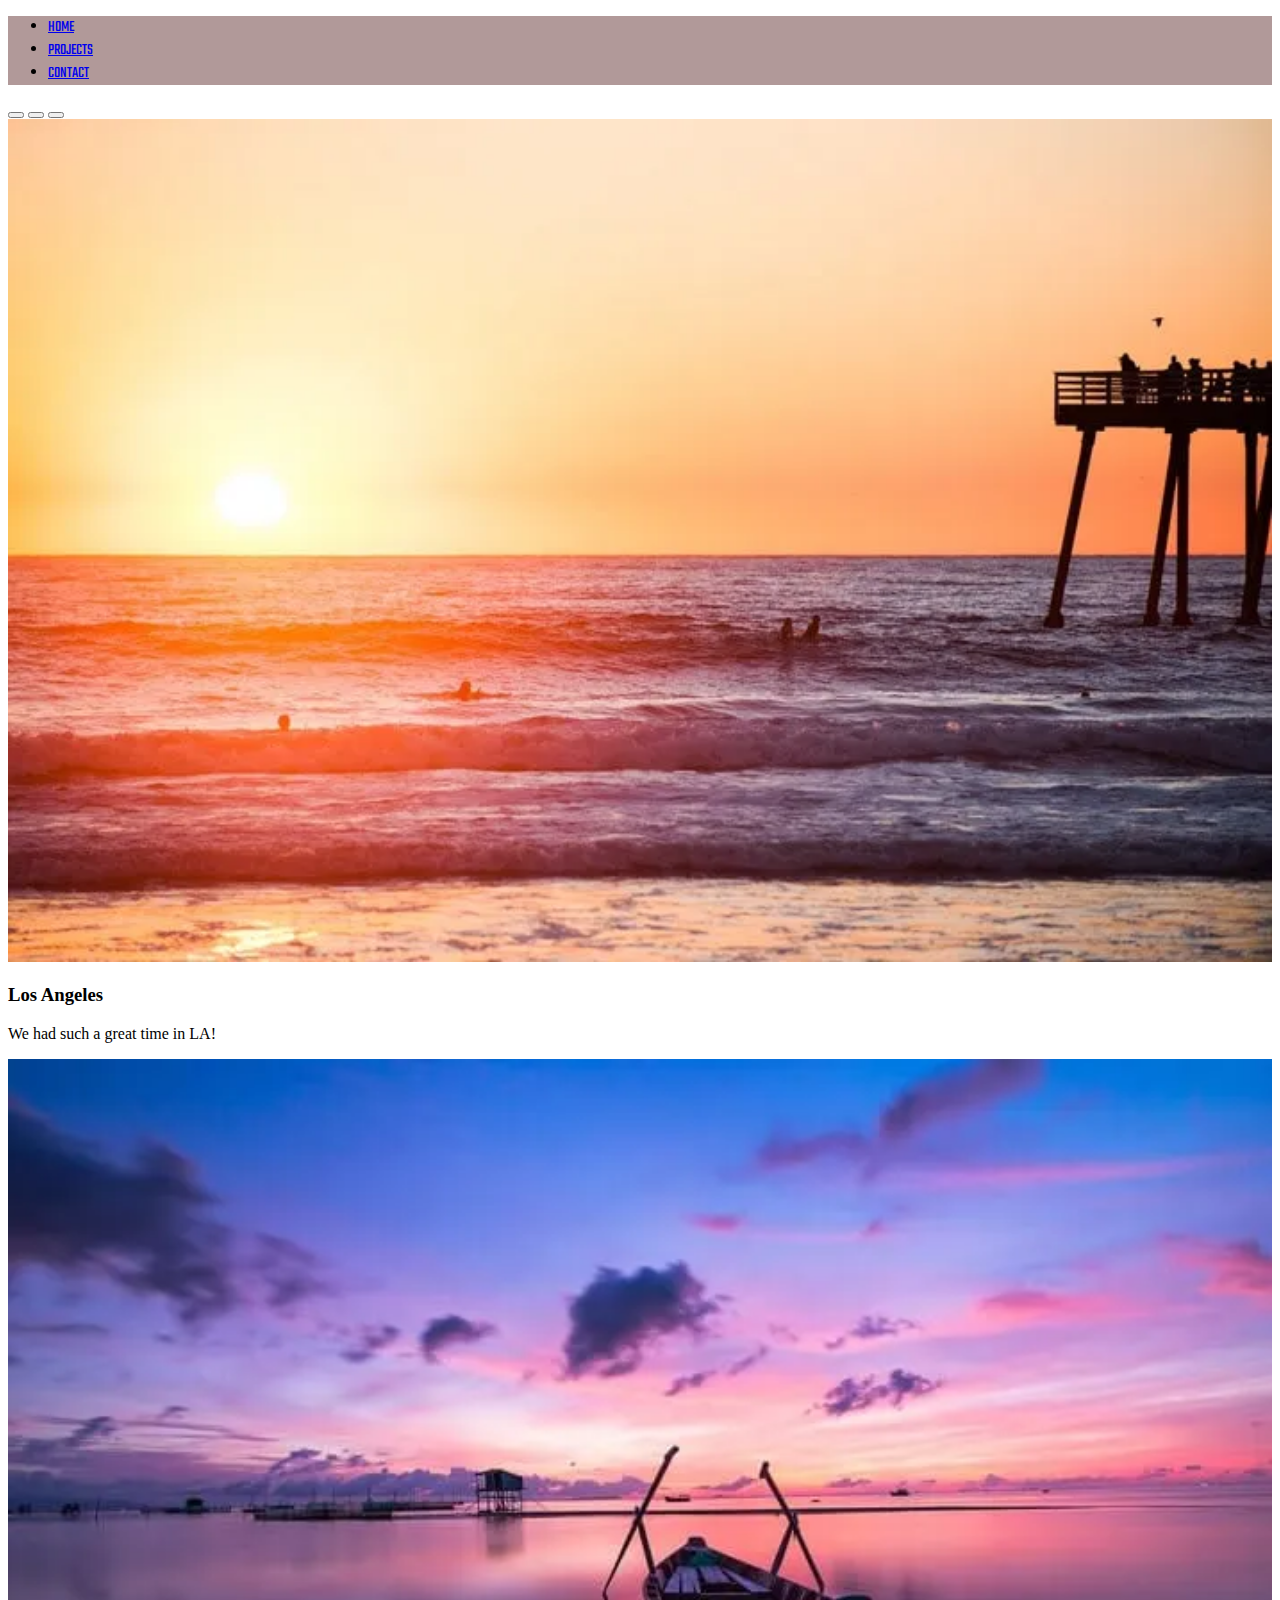
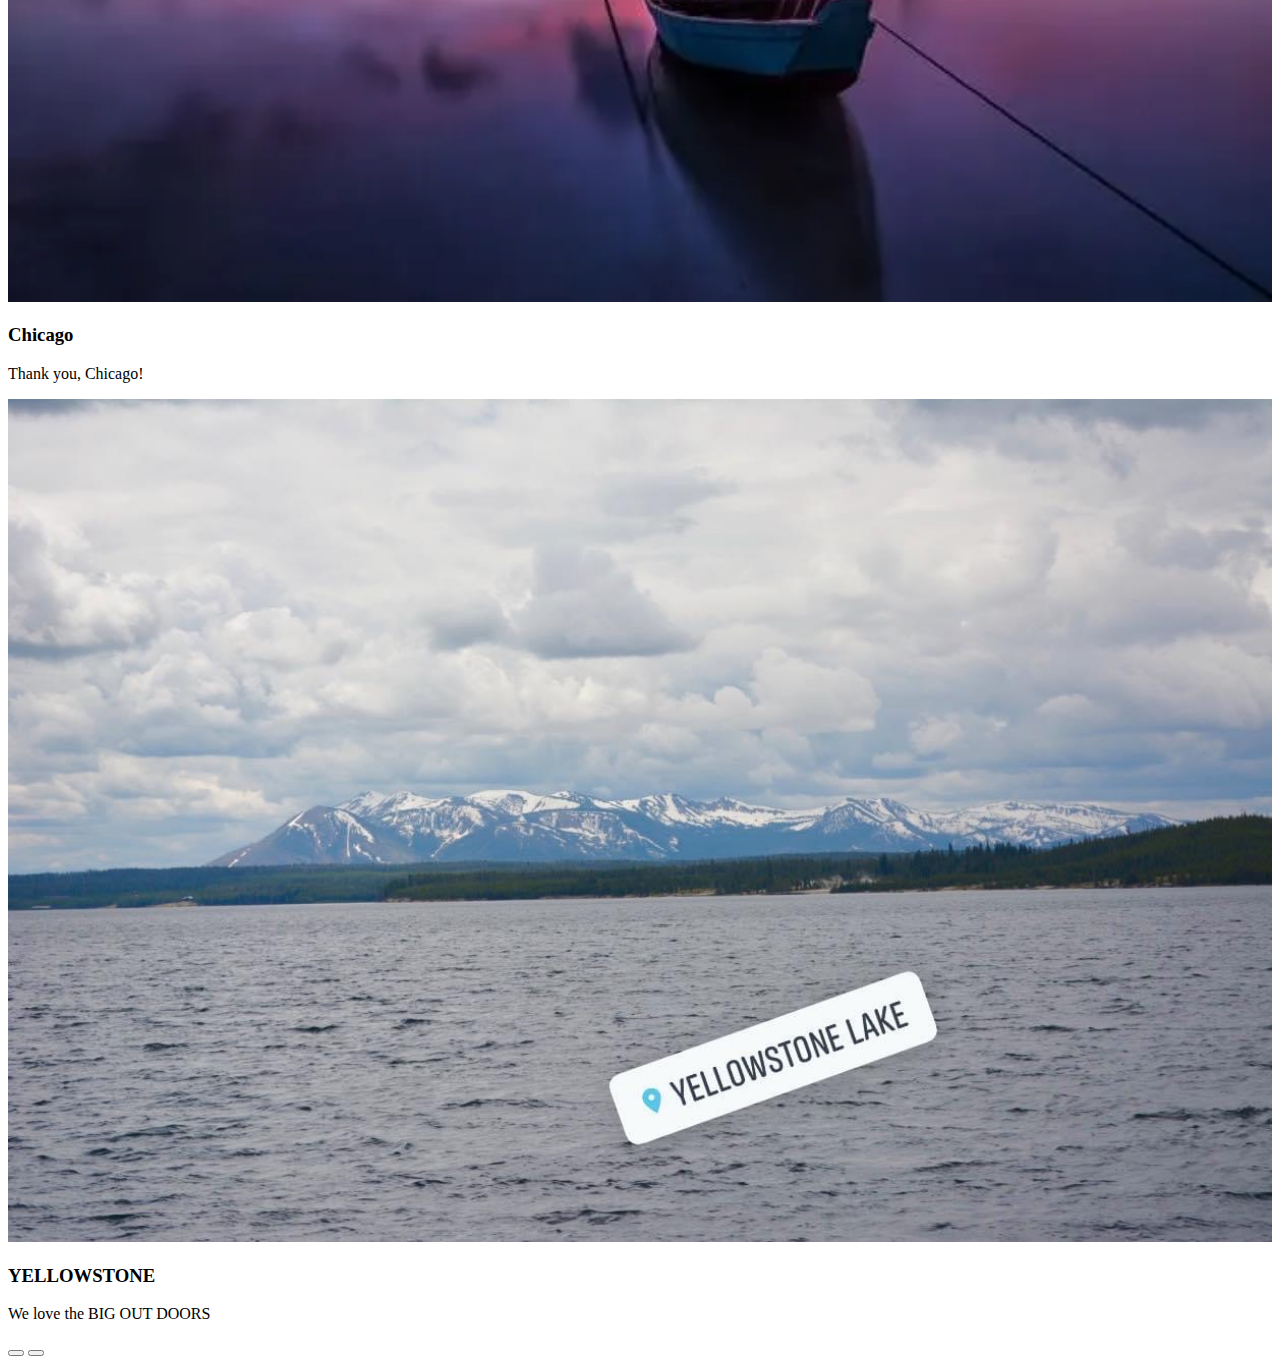
<file: index.html>
<!doctype html>
<html lang="en">
  <head>
    <!-- Required meta tags -->
    <meta charset="utf-8">
    <meta name="viewport" content="width=device-width, initial-scale=1">

    <!-- Bootstrap CSS -->
    <link href="https://cdn.jsdelivr.net/npm/bootstrap@5.1.3/dist/css/bootstrap.min.css" rel="stylesheet" integrity="sha384-1BmE4kWBq78iYhFldvKuhfTAU6auU8tT94WrHftjDbrCEXSU1oBoqyl2QvZ6jIW3" crossorigin="anonymous">
    <link rel="stylesheet" href="./css/styles.css">
    <title>Final</title>
  </head>
  <body>
    <ul class="nav justify-content-center">
        <li class="nav-item">
          <a class="nav-link active" aria-current="page" href="index.html">HOME</a>
        </li>
        <li class="nav-item">
          <a class="nav-link" href="projects.html">PROJECTS</a>
        </li>
        <li class="nav-item">
          <a class="nav-link" href="contact.html">CONTACT</a>
        </li>
      </ul>
<!-- Carousel -->
<div id="demo" class="carousel slide" data-bs-ride="carousel">

    <!-- Indicators/dots -->
    <div class="carousel-indicators">
      <button type="button" data-bs-target="#demo" data-bs-slide-to="0" class="active"></button>
      <button type="button" data-bs-target="#demo" data-bs-slide-to="1"></button>
      <button type="button" data-bs-target="#demo" data-bs-slide-to="2"></button>
    </div>
    
    <!-- The slideshow/carousel -->
    <div class="carousel-inner">
      <div class="carousel-item active">
        <img src="./img/beach.webp" alt="Los Angeles" class="d-block" style="width:100%">
        <div class="carousel-caption">
          <h3>Los Angeles</h3>
          <p>We had such a great time in LA!</p>
        </div>
      </div>
      <div class="carousel-item">
        <img src="./img/lakeboat.webp" alt="Chicago" class="d-block" style="width:100%">
        <div class="carousel-caption">
          <h3>Chicago</h3>
          <p>Thank you, Chicago!</p>
        </div> 
      </div>
      <div class="carousel-item">
        <img src="./img/IMG_0696.JPG" alt="New York" class="d-block" style="width:100%">
        <div class="carousel-caption">
          <h3>YELLOWSTONE</h3>
          <p>We love the BIG OUT DOORS</p>
        </div>  
      </div>
    </div>
    
    <!-- Left and right controls/icons -->
    <button class="carousel-control-prev" type="button" data-bs-target="#demo" data-bs-slide="prev">
      <span class="carousel-control-prev-icon"></span>
    </button>
    <button class="carousel-control-next" type="button" data-bs-target="#demo" data-bs-slide="next">
      <span class="carousel-control-next-icon"></span>
    </button>
  </div>
  <link rel="preconnect" href="https://fonts.googleapis.com">
<link rel="preconnect" href="https://fonts.gstatic.com" crossorigin>
<link href="https://fonts.googleapis.com/css2?family=Teko:wght@300&display=swap" rel="stylesheet">
  <link rel="preconnect" href="https://fonts.googleapis.com">
<link rel="preconnect" href="https://fonts.gstatic.com" crossorigin>
<link href="https://fonts.googleapis.com/css2?family=Antonio:wght@100&display=swap" rel="stylesheet">
    <!-- Optional JavaScript; choose one of the two! -->

    <!-- Option 1: Bootstrap Bundle with Popper -->
    <script src="https://cdn.jsdelivr.net/npm/bootstrap@5.1.3/dist/js/bootstrap.bundle.min.js" integrity="sha384-ka7Sk0Gln4gmtz2MlQnikT1wXgYsOg+OMhuP+IlRH9sENBO0LRn5q+8nbTov4+1p" crossorigin="anonymous"></script>

    <!-- Option 2: Separate Popper and Bootstrap JS -->
    <!--
    <script src="https://cdn.jsdelivr.net/npm/@popperjs/core@2.10.2/dist/umd/popper.min.js" integrity="sha384-7+zCNj/IqJ95wo16oMtfsKbZ9ccEh31eOz1HGyDuCQ6wgnyJNSYdrPa03rtR1zdB" crossorigin="anonymous"></script>
    <script src="https://cdn.jsdelivr.net/npm/bootstrap@5.1.3/dist/js/bootstrap.min.js" integrity="sha384-QJHtvGhmr9XOIpI6YVutG+2QOK9T+ZnN4kzFN1RtK3zEFEIsxhlmWl5/YESvpZ13" crossorigin="anonymous"></script>
    -->
  </body>
</html>
</file>
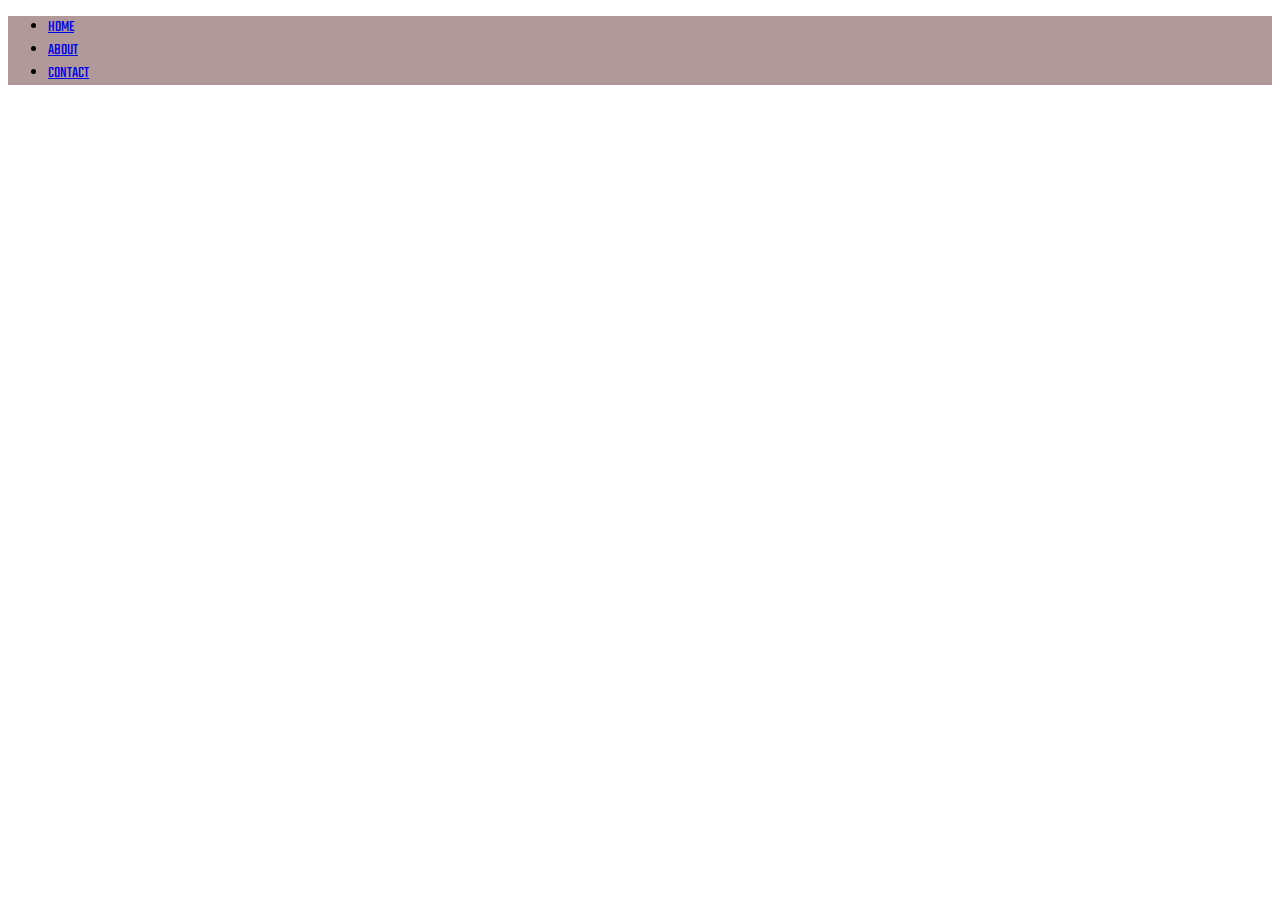
<file: about.html>
<!doctype html>
<html lang="en">
  <head>
    <!-- Required meta tags -->
    <meta charset="utf-8">
    <meta name="viewport" content="width=device-width, initial-scale=1">

    <!-- Bootstrap CSS -->
    <link href="https://cdn.jsdelivr.net/npm/bootstrap@5.1.3/dist/css/bootstrap.min.css" rel="stylesheet" integrity="sha384-1BmE4kWBq78iYhFldvKuhfTAU6auU8tT94WrHftjDbrCEXSU1oBoqyl2QvZ6jIW3" crossorigin="anonymous">
    <link rel="stylesheet" href="./css/styles.css">
    <title>ABOUT</title>
  </head>
  <body>
    <ul class="nav justify-content-center">
        <li class="nav-item">
          <a class="nav-link active" aria-current="page" href="index.html">HOME</a>
        </li>
        <li class="nav-item">
          <a class="nav-link" href="about.html">ABOUT</a>
        </li>
        <li class="nav-item">
          <a class="nav-link" href="contact.html">CONTACT</a>
        </li>
      </ul>

  <link rel="preconnect" href="https://fonts.googleapis.com">
<link rel="preconnect" href="https://fonts.gstatic.com" crossorigin>
<link href="https://fonts.googleapis.com/css2?family=Teko:wght@300&display=swap" rel="stylesheet">
  <link rel="preconnect" href="https://fonts.googleapis.com">
<link rel="preconnect" href="https://fonts.gstatic.com" crossorigin>
<link href="https://fonts.googleapis.com/css2?family=Antonio:wght@100&display=swap" rel="stylesheet">
    <!-- Optional JavaScript; choose one of the two! -->

    <!-- Option 1: Bootstrap Bundle with Popper -->
    <script src="https://cdn.jsdelivr.net/npm/bootstrap@5.1.3/dist/js/bootstrap.bundle.min.js" integrity="sha384-ka7Sk0Gln4gmtz2MlQnikT1wXgYsOg+OMhuP+IlRH9sENBO0LRn5q+8nbTov4+1p" crossorigin="anonymous"></script>

    <!-- Option 2: Separate Popper and Bootstrap JS -->
    <!--
    <script src="https://cdn.jsdelivr.net/npm/@popperjs/core@2.10.2/dist/umd/popper.min.js" integrity="sha384-7+zCNj/IqJ95wo16oMtfsKbZ9ccEh31eOz1HGyDuCQ6wgnyJNSYdrPa03rtR1zdB" crossorigin="anonymous"></script>
    <script src="https://cdn.jsdelivr.net/npm/bootstrap@5.1.3/dist/js/bootstrap.min.js" integrity="sha384-QJHtvGhmr9XOIpI6YVutG+2QOK9T+ZnN4kzFN1RtK3zEFEIsxhlmWl5/YESvpZ13" crossorigin="anonymous"></script>
    -->
  </body>
</html>
</file>
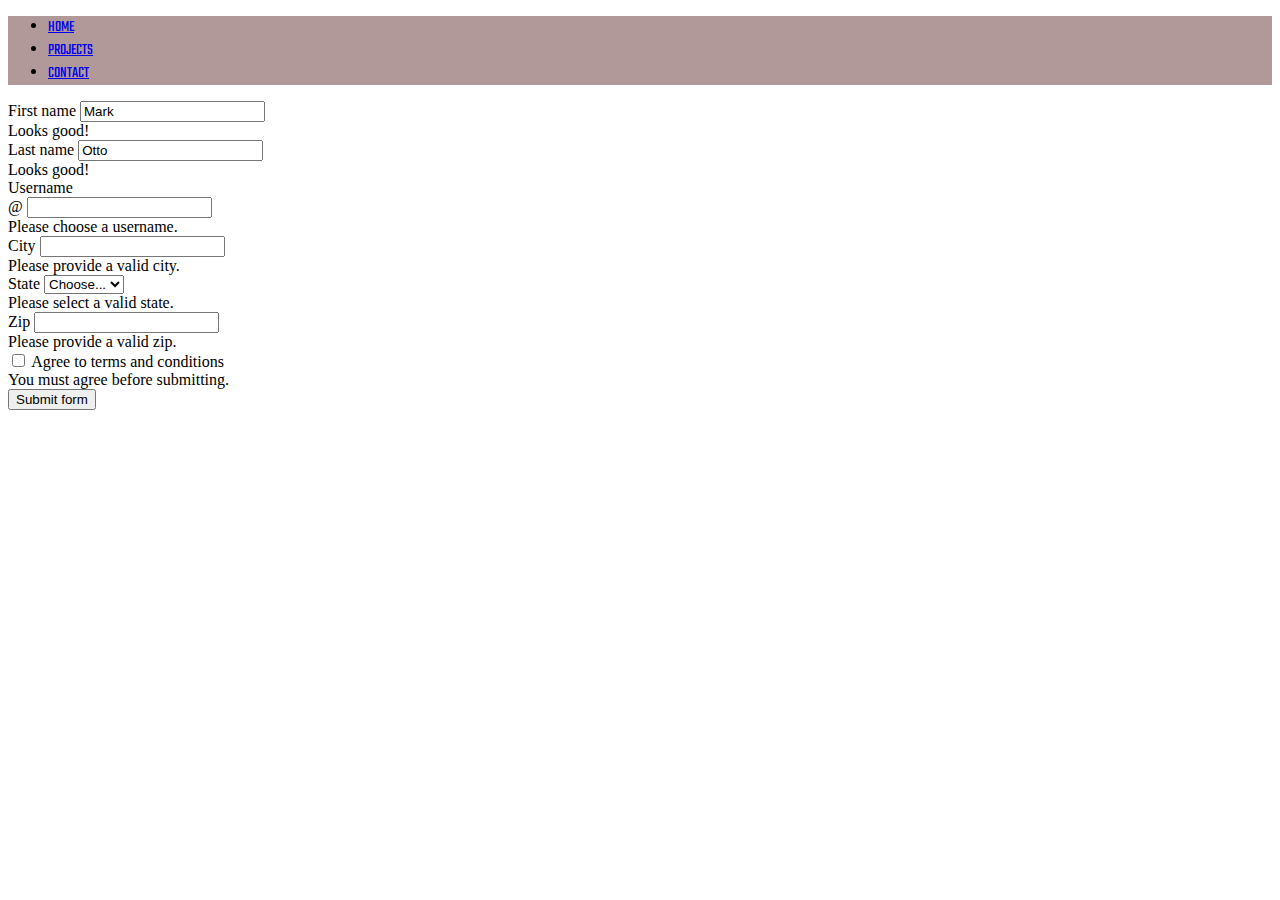
<file: contact.html>
<!doctype html>
<html lang="en">
  <head>
    <!-- Required meta tags -->
    <meta charset="utf-8">
    <meta name="viewport" content="width=device-width, initial-scale=1">

    <!-- Bootstrap CSS -->
    <link href="https://cdn.jsdelivr.net/npm/bootstrap@5.1.3/dist/css/bootstrap.min.css" rel="stylesheet" integrity="sha384-1BmE4kWBq78iYhFldvKuhfTAU6auU8tT94WrHftjDbrCEXSU1oBoqyl2QvZ6jIW3" crossorigin="anonymous">
    <link rel="stylesheet" href="./css/styles.css">
    <title>CONTACT</title>
  </head>
  <body>
    <ul class="nav justify-content-center">
        <li class="nav-item">
          <a class="nav-link active" aria-current="page" href="index.html">HOME</a>
        </li>
        <li class="nav-item">
          <a class="nav-link" href="projects.html">PROJECTS</a>
        </li>
        <li class="nav-item">
          <a class="nav-link" href="contact.html">CONTACT</a>
        </li>
      </ul>
   <!-- contact form  -->
   <form class="row g-3 needs-validation" novalidate>
    <div class="col-md-4">
      <label for="validationCustom01" class="form-label">First name</label>
      <input type="text" class="form-control" id="validationCustom01" value="Mark" required>
      <div class="valid-feedback">
        Looks good!
      </div>
    </div>
    <div class="col-md-4">
      <label for="validationCustom02" class="form-label">Last name</label>
      <input type="text" class="form-control" id="validationCustom02" value="Otto" required>
      <div class="valid-feedback">
        Looks good!
      </div>
    </div>
    <div class="col-md-4">
      <label for="validationCustomUsername" class="form-label">Username</label>
      <div class="input-group has-validation">
        <span class="input-group-text" id="inputGroupPrepend">@</span>
        <input type="text" class="form-control" id="validationCustomUsername" aria-describedby="inputGroupPrepend" required>
        <div class="invalid-feedback">
          Please choose a username.
        </div>
      </div>
    </div>
    <div class="col-md-6">
      <label for="validationCustom03" class="form-label">City</label>
      <input type="text" class="form-control" id="validationCustom03" required>
      <div class="invalid-feedback">
        Please provide a valid city.
      </div>
    </div>
    <div class="col-md-3">
      <label for="validationCustom04" class="form-label">State</label>
      <select class="form-select" id="validationCustom04" required>
        <option selected disabled value="">Choose...</option>
        <option>...</option>
      </select>
      <div class="invalid-feedback">
        Please select a valid state.
      </div>
    </div>
    <div class="col-md-3">
      <label for="validationCustom05" class="form-label">Zip</label>
      <input type="text" class="form-control" id="validationCustom05" required>
      <div class="invalid-feedback">
        Please provide a valid zip.
      </div>
    </div>
    <div class="col-12">
      <div class="form-check">
        <input class="form-check-input" type="checkbox" value="" id="invalidCheck" required>
        <label class="form-check-label" for="invalidCheck">
          Agree to terms and conditions
        </label>
        <div class="invalid-feedback">
          You must agree before submitting.
        </div>
      </div>
    </div>
    <div class="col-12">
      <button class="btn btn-primary" type="submit">Submit form</button>
    </div>
  </form>


  <link rel="preconnect" href="https://fonts.googleapis.com">
<link rel="preconnect" href="https://fonts.gstatic.com" crossorigin>
<link href="https://fonts.googleapis.com/css2?family=Teko:wght@300&display=swap" rel="stylesheet">
  <link rel="preconnect" href="https://fonts.googleapis.com">
<link rel="preconnect" href="https://fonts.gstatic.com" crossorigin>
<link href="https://fonts.googleapis.com/css2?family=Antonio:wght@100&display=swap" rel="stylesheet">
    <!-- Optional JavaScript; choose one of the two! -->

    <!-- Option 1: Bootstrap Bundle with Popper -->
    <script src="https://cdn.jsdelivr.net/npm/bootstrap@5.1.3/dist/js/bootstrap.bundle.min.js" integrity="sha384-ka7Sk0Gln4gmtz2MlQnikT1wXgYsOg+OMhuP+IlRH9sENBO0LRn5q+8nbTov4+1p" crossorigin="anonymous"></script>

    <!-- Option 2: Separate Popper and Bootstrap JS -->
    <!--
    <script src="https://cdn.jsdelivr.net/npm/@popperjs/core@2.10.2/dist/umd/popper.min.js" integrity="sha384-7+zCNj/IqJ95wo16oMtfsKbZ9ccEh31eOz1HGyDuCQ6wgnyJNSYdrPa03rtR1zdB" crossorigin="anonymous"></script>
    <script src="https://cdn.jsdelivr.net/npm/bootstrap@5.1.3/dist/js/bootstrap.min.js" integrity="sha384-QJHtvGhmr9XOIpI6YVutG+2QOK9T+ZnN4kzFN1RtK3zEFEIsxhlmWl5/YESvpZ13" crossorigin="anonymous"></script>
    -->
  </body>
</html>
</file>
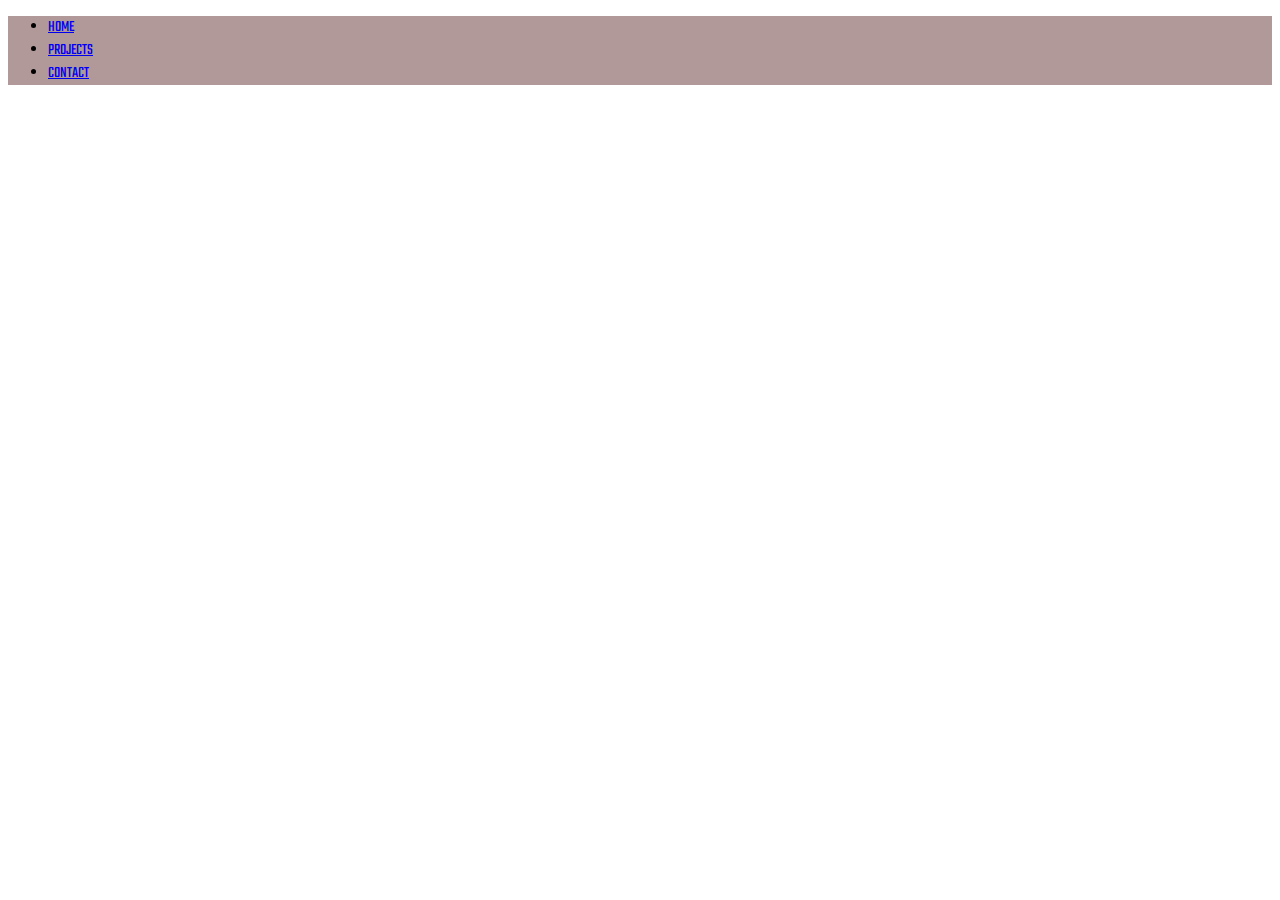
<file: projects.html>
<!doctype html>
<html lang="en">
  <head>
    <!-- Required meta tags -->
    <meta charset="utf-8">
    <meta name="viewport" content="width=device-width, initial-scale=1">

    <!-- Bootstrap CSS -->
    <link href="https://cdn.jsdelivr.net/npm/bootstrap@5.1.3/dist/css/bootstrap.min.css" rel="stylesheet" integrity="sha384-1BmE4kWBq78iYhFldvKuhfTAU6auU8tT94WrHftjDbrCEXSU1oBoqyl2QvZ6jIW3" crossorigin="anonymous">
    <link rel="stylesheet" href="./css/styles.css">
    <title>ABOUT</title>
  </head>
  <body>
    <ul class="nav justify-content-center">
        <li class="nav-item">
          <a class="nav-link active" aria-current="page" href="index.html">HOME</a>
        </li>
        <li class="nav-item">
          <a class="nav-link" href="projects.html">PROJECTS</a>
        </li>
        <li class="nav-item">
          <a class="nav-link" href="contact.html">CONTACT</a>
        </li>
      </ul>

  <link rel="preconnect" href="https://fonts.googleapis.com">
<link rel="preconnect" href="https://fonts.gstatic.com" crossorigin>
<link href="https://fonts.googleapis.com/css2?family=Teko:wght@300&display=swap" rel="stylesheet">
  <link rel="preconnect" href="https://fonts.googleapis.com">
<link rel="preconnect" href="https://fonts.gstatic.com" crossorigin>
<link href="https://fonts.googleapis.com/css2?family=Antonio:wght@100&display=swap" rel="stylesheet">
    <!-- Optional JavaScript; choose one of the two! -->

    <!-- Option 1: Bootstrap Bundle with Popper -->
    <script src="https://cdn.jsdelivr.net/npm/bootstrap@5.1.3/dist/js/bootstrap.bundle.min.js" integrity="sha384-ka7Sk0Gln4gmtz2MlQnikT1wXgYsOg+OMhuP+IlRH9sENBO0LRn5q+8nbTov4+1p" crossorigin="anonymous"></script>

    <!-- Option 2: Separate Popper and Bootstrap JS -->
    <!--
    <script src="https://cdn.jsdelivr.net/npm/@popperjs/core@2.10.2/dist/umd/popper.min.js" integrity="sha384-7+zCNj/IqJ95wo16oMtfsKbZ9ccEh31eOz1HGyDuCQ6wgnyJNSYdrPa03rtR1zdB" crossorigin="anonymous"></script>
    <script src="https://cdn.jsdelivr.net/npm/bootstrap@5.1.3/dist/js/bootstrap.min.js" integrity="sha384-QJHtvGhmr9XOIpI6YVutG+2QOK9T+ZnN4kzFN1RtK3zEFEIsxhlmWl5/YESvpZ13" crossorigin="anonymous"></script>
    -->
  </body>
</html>
</file>
<file: css/styles.css>
.strong {
    font-family: 'Teko', sans-serif;
}
.nav {
    background-color: rgb(177, 153, 153);
    font-family: 'Teko', sans-serif;
}
</file>
